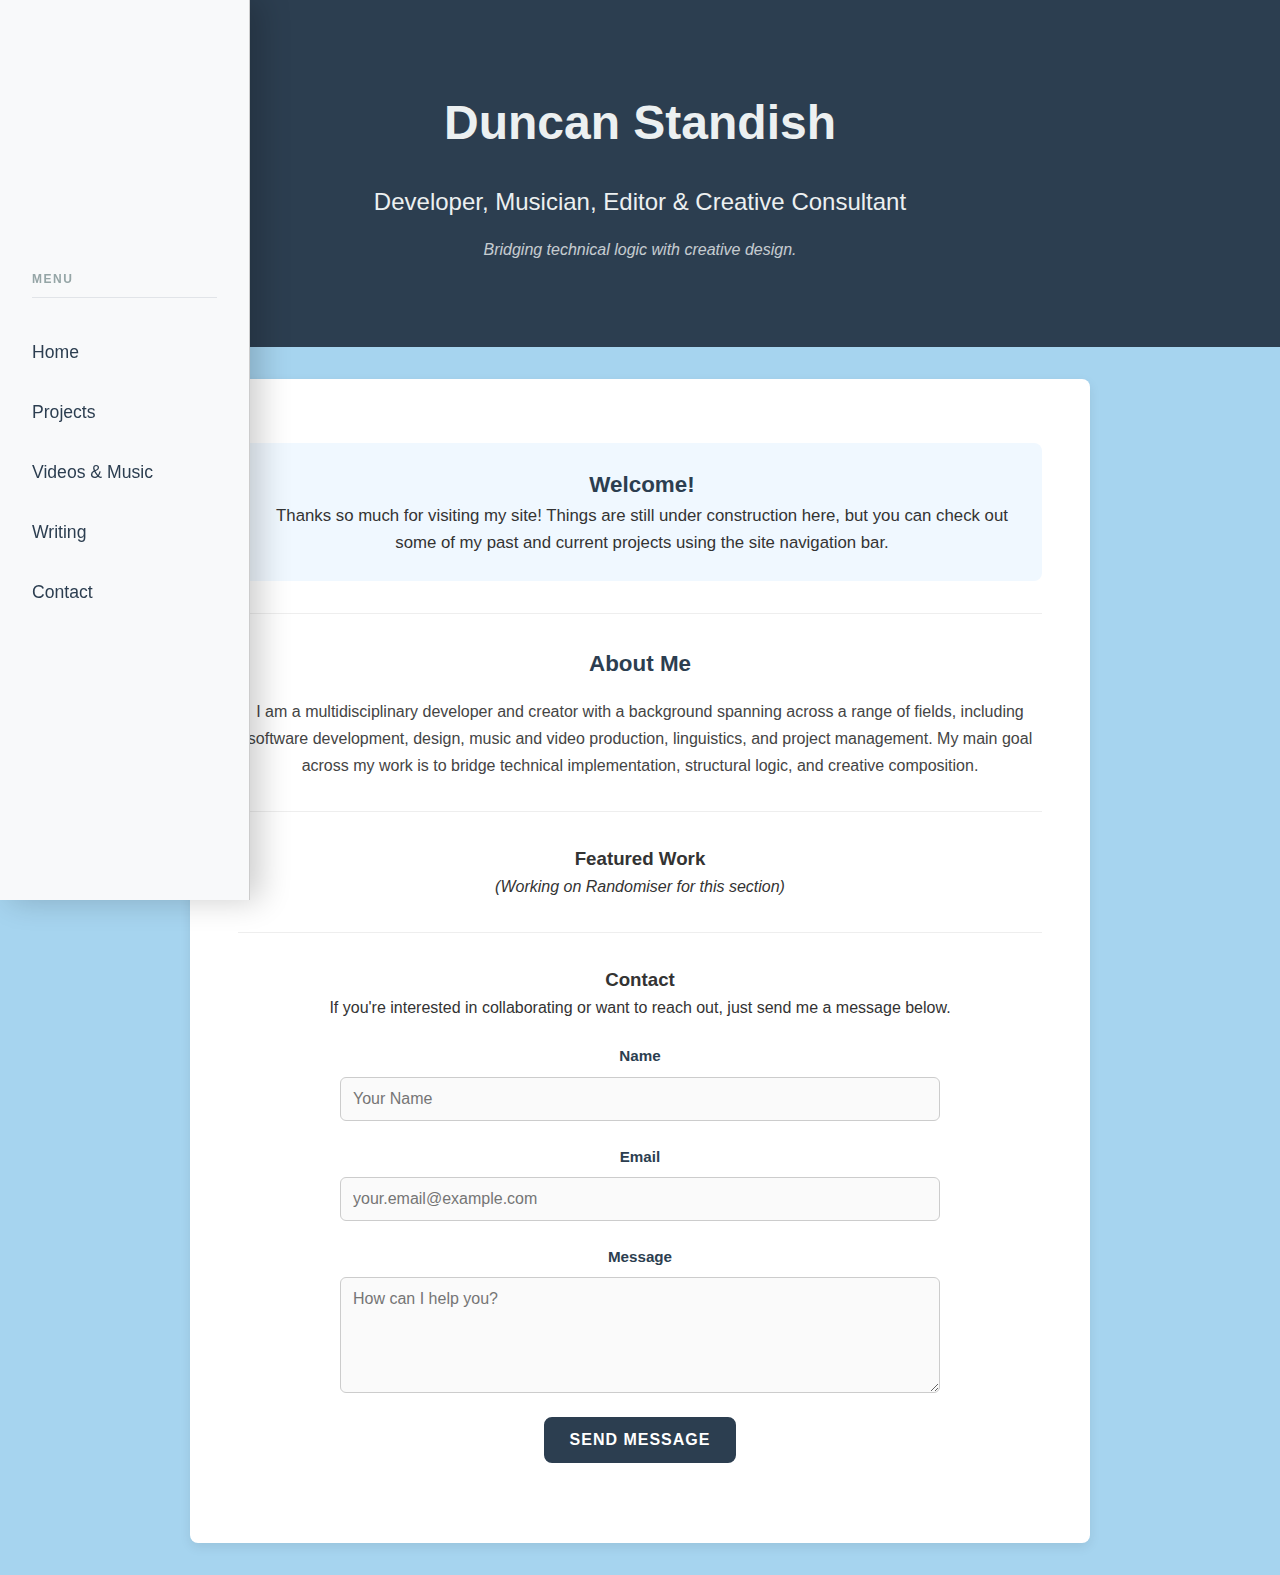
<file: index.html>
<!DOCTYPE html>
<html lang="en">
<head>
    <meta charset="UTF-8">
    <meta name="viewport" content="width=device-width, initial-scale=1.0">
    <title>Duncan Standish - Developer & Creative Consultant</title>
    <link rel="stylesheet" href="mainstyle.css">
</head>

<body>

    <header id="toptitle">
        <h1>Duncan Standish</h1>
        <h2>Developer, Musician, Editor & Creative Consultant</h2>
        <p class="subtitle">Bridging technical logic with creative design.</p>
    </header>

    <nav id="navigationbar">
        <h3>Menu</h3>
        <ul>
            <li><a href="/">Home</a></li>
            <li>
                <a href="/projects/">Projects</a>
                <ul class="submenu">
                    <li><a href="/projects/games/">Games</a>
                        <ul class="submenu">
                            <li>
                                <a href="/projects/games/battleslime/">Battleslime</a>
                            </li>
                        </ul>
                    </li>
                </ul>
            </li>
            <li>
                <a href="/musicandvideos/">Videos & Music</a>
                <ul class="submenu">
                    <li>
                        <a href="/musicandvideos/music">Music</a>
                    </li>
                    <li>
                        <a href="/musicandvideos/videos">Videos</a>
                    </li>
                </ul>
            </li>
            <li><a href="/writing/">Writing</a></li>
            <li><a href="/#contact">Contact</a></li>
        </ul>
    </nav>


    <div class="central-card">

        <div id="welcome">
            <h3>Welcome!</h3>
            <p>
                Thanks so much for visiting my site! Things are still under construction here, but you can check out some of my past and current projects using the site navigation bar.
            </p>
        </div>
        
        <hr style="margin: 2rem 0; border: 0; border-top: 1px solid #eee;">

        <div id="aboutme">
            <h3>About Me</h3>
            <p>
                I am a multidisciplinary developer and creator with a background spanning across a range of fields, including software development, design, music and video production, linguistics, and project management. My main goal across my work is to bridge technical implementation, structural logic, and creative composition.
            </p>
        </div>

        <hr style="margin: 2rem 0; border: 0; border-top: 1px solid #eee;">

        <main id="mainpage_randomsample">
            <h3>Featured Work</h3>
            <p><em>(Working on Randomiser for this section)</em></p>
        </main>

        <hr style="margin: 2rem 0; border: 0; border-top: 1px solid #eee;">

        <div id="contact">
            <h3>Contact</h3>
            <p>If you're interested in collaborating or want to reach out, just send me a message below.</p>
            
            <form action="https://formspree.io/f/xnjbgoej" method="POST" class="contact-form">
                <div class="form-group">
                    <label for="name">Name</label>
                    <input type="text" id="name" name="name" required placeholder="Your Name">
                </div>
                
                <div class="form-group">
                    <label for="email">Email</label>
                    <input type="email" id="email" name="email" required placeholder="your.email@example.com">
                </div>
                
                <div class="form-group">
                    <label for="message">Message</label>
                    <textarea id="message" name="message" rows="5" required placeholder="How can I help you?"></textarea>
                </div>
                
                <button type="submit" class="submit-btn">Send Message</button>
            </form>
        </div>

    </div>

</body>
</html>
</file>
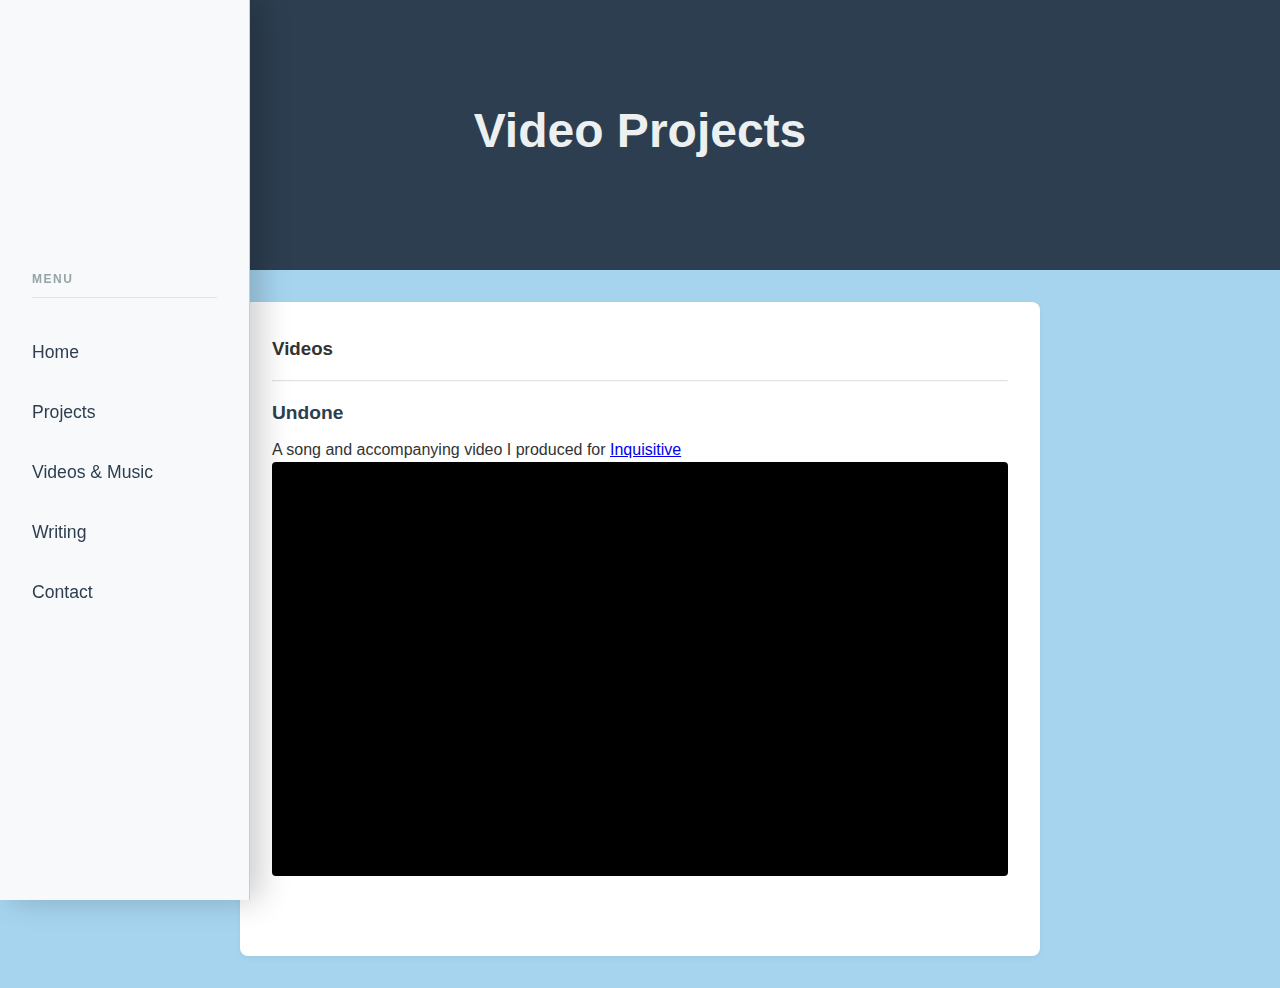
<file: musicandvideos/index.html>
<!DOCTYPE html>
<html lang="en">
<head>
    <meta charset="UTF-8">
    <meta name="viewport" content="width=device-width, initial-scale=1.0">
    <title>Videos - Duncan Standish</title>
    <link rel="stylesheet" href="/mainstyle.css">
    <link rel="stylesheet" href="/mediastyle.css">

</head>

<body>

    <header id="toptitle" style="height: 30vh;">
        <h1>Video Projects</h1>
    </header>

    <nav id="navigationbar">
        <h3>Menu</h3>
        <ul>
            <li><a href="/">Home</a></li>
            <li>
                <a href="/projects/">Projects</a>
                <ul class="submenu">
                    <li><a href="/projects/games/">Games</a>
                        <ul class="submenu">
                            <li>
                                <a href="/projects/games/battleslime/">Battleslime</a>
                            </li>
                        </ul>
                    </li>
                </ul>
            </li>
            <li>
                <a href="/musicandvideos/">Videos & Music</a>
                <ul class="submenu">
                    <li>
                        <a href="/musicandvideos/music">Music</a>
                    </li>
                    <li>
                        <a href="/musicandvideos/videos">Videos</a>
                    </li>
                </ul>
            </li>
            <li><a href="/writing/">Writing</a></li>
            <li><a href="/#contact">Contact</a></li>
        </ul>
    </nav>


    <main>
        <div class="media-container">
            <h3>Videos</h3>
            <hr style="margin: 1rem 0; opacity: 0.3;">
            <div class="media-item">
                <h4>Undone</h4>
                <p>A song and accompanying video I produced for <a href="https://www.inquisitive.com/au" target="_blank" rel="noopener noreferrer">Inquisitive</a></p>
                <div class="video-wrapper">
                    <iframe 
                        src="https://online.clickview.com.au/share/embed?shareCode=df3a828e&a=false" 
                        width="640" 
                        height="564" 
                        frameborder="0" 
                        allow="autoplay; fullscreen; picture-in-picture" 
                        allowfullscreen>
                    </iframe>
                    </div>
            </div>
            </div>
        </div>
    </main>

</body>
</html>
</file>
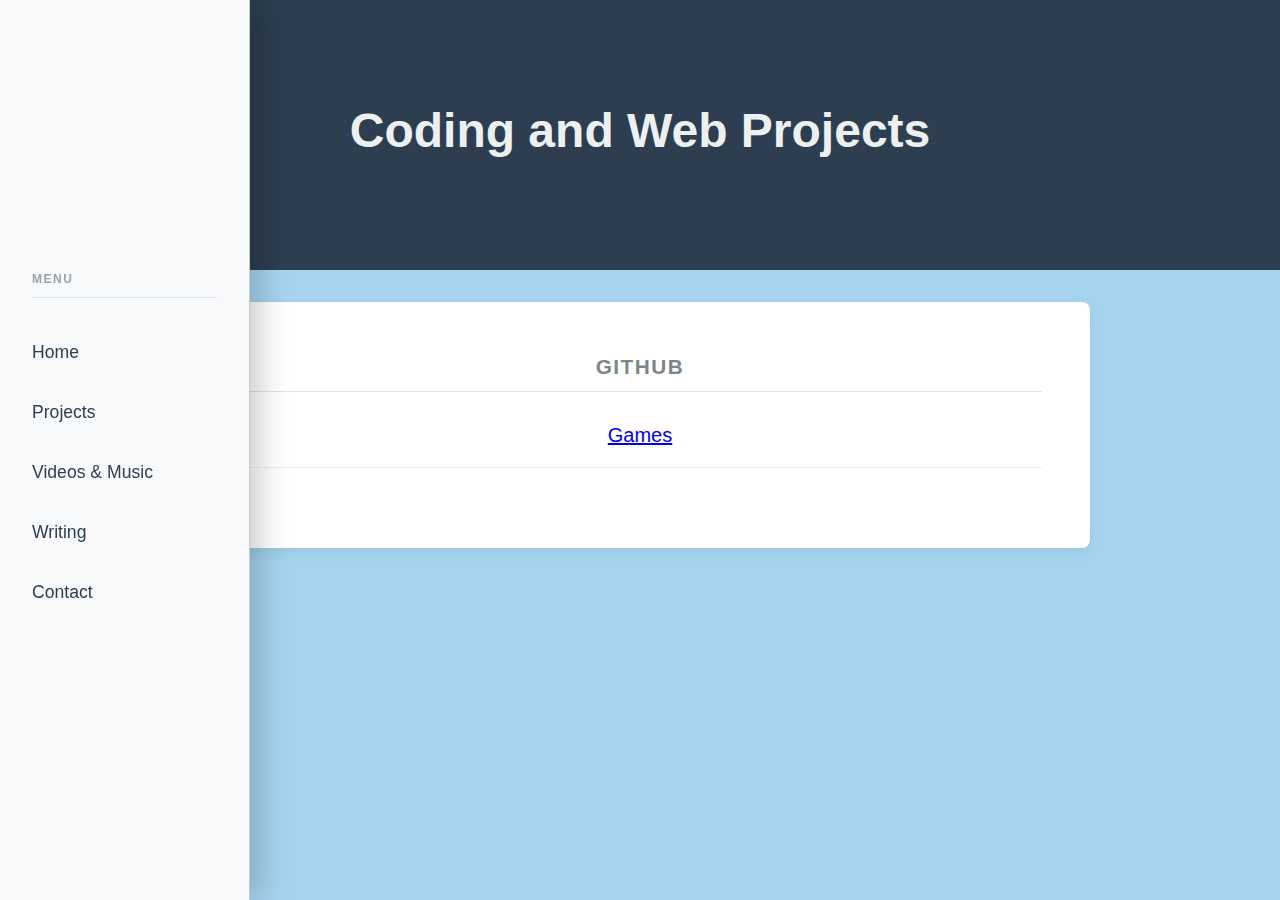
<file: projects/index.html>
<!DOCTYPE html>
<html lang="en">
<head>
    <meta charset="UTF-8">
    <meta name="viewport" content="width=device-width, initial-scale=1.0">
    <title>Projects - Duncan Standish</title>
    <link rel="stylesheet" href="../mainstyle.css">
</head>

<body>

    <header id="toptitle" style="height: 30vh;">
        <h1>Coding and Web Projects</h1>
    </header>

    <nav id="navigationbar">
        <h3>Menu</h3>
        <ul>
            <li><a href="/">Home</a></li>
            <li>
                <a href="/projects/">Projects</a>
                <ul class="submenu">
                    <li><a href="/projects/games/">Games</a>
                        <ul class="submenu">
                            <li>
                                <a href="/projects/games/battleslime/">Battleslime</a>
                            </li>
                        </ul>
                    </li>
                </ul>
            </li>
            <li>
                <a href="/musicandvideos/">Videos & Music</a>
                <ul class="submenu">
                    <li>
                        <a href="/musicandvideos/music">Music</a>
                    </li>
                    <li>
                        <a href="/musicandvideos/videos">Videos</a>
                    </li>
                </ul>
            </li>
            <li><a href="/writing/">Writing</a></li>
            <li><a href="/#contact">Contact</a></li>
        </ul>
    </nav>



    <div class="central-card">
        
        <div>
            <h3 id="githublink"><a href="https://github.com/Moronymous">Github</a></h3>
        </div>

        <div>
            <h2 class="central-subtitle"><a href="/projects/games/">Games</a></h2>
        </div>

    </div>

</body>
</html>
</file>
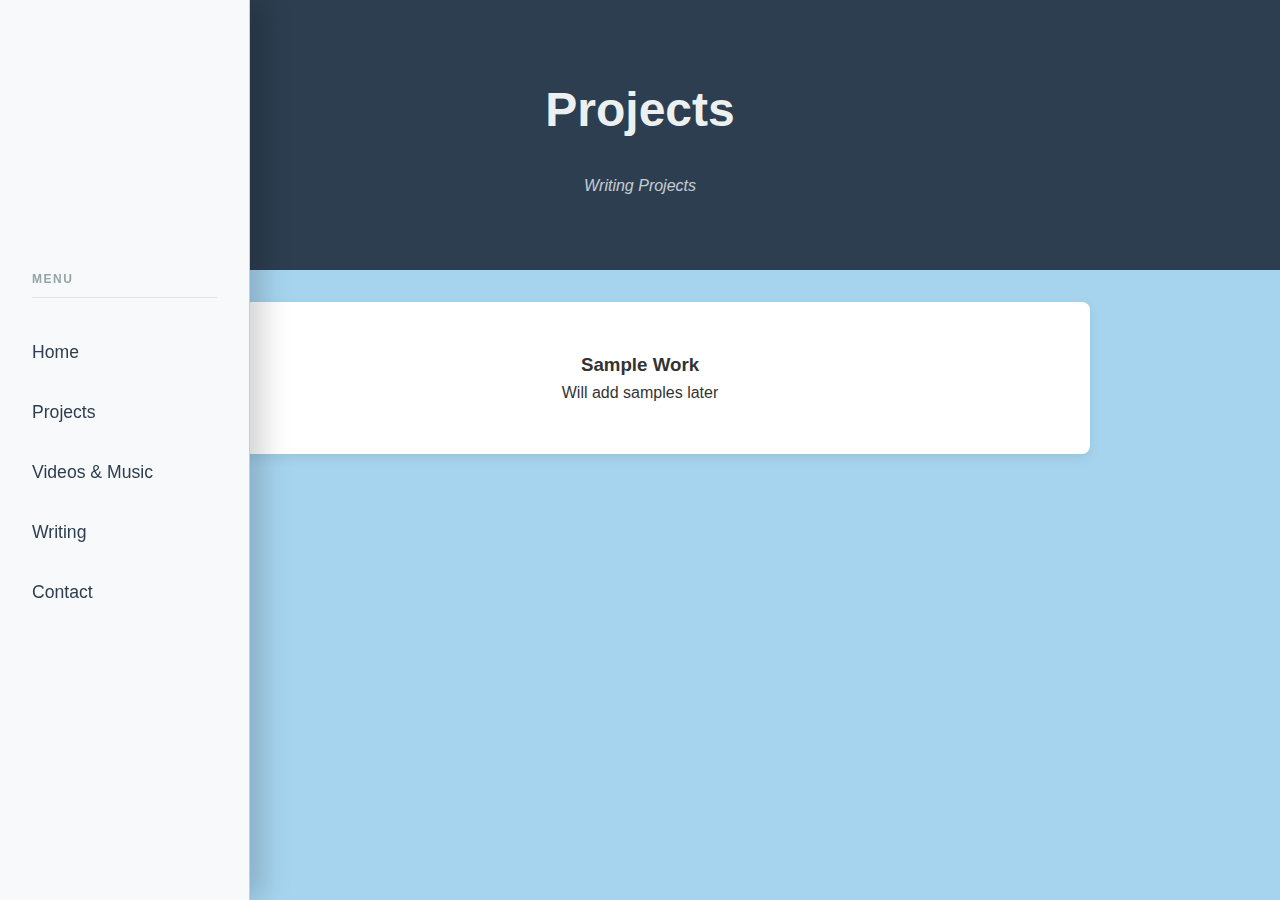
<file: writing/index.html>
<!DOCTYPE html>
<html lang="en">
<head>
    <meta charset="UTF-8">
    <meta name="viewport" content="width=device-width, initial-scale=1.0">
    <title>Writing - Duncan Standish</title>
    <link rel="stylesheet" href="../mainstyle.css">
</head>

<body>

    <header id="toptitle" style="height: 30vh;">
        <h1>Projects</h1>
        <p class="subtitle">Writing Projects</p>
    </header>

    <nav id="navigationbar">
        <h3>Menu</h3>
        <ul>
            <li><a href="/">Home</a></li>
            <li>
                <a href="/projects/">Projects</a>
                <ul class="submenu">
                    <li><a href="/projects/games/">Games</a>
                        <ul class="submenu">
                            <li>
                                <a href="/projects/games/battleslime/">Battleslime</a>
                            </li>
                        </ul>
                    </li>
                </ul>
            </li>
            <li>
                <a href="/musicandvideos/">Videos & Music</a>
                <ul class="submenu">
                    <li>
                        <a href="/musicandvideos/music">Music</a>
                    </li>
                    <li>
                        <a href="/musicandvideos/videos">Videos</a>
                    </li>
                </ul>
            </li>
            <li><a href="/writing/">Writing</a></li>
            <li><a href="/#contact">Contact</a></li>
        </ul>
    </nav>



    <div class="central-card">
        
        <div>
            <h3>Sample Work</h3>
            <p>
                Will add samples later
            </p>
        </div>
    </div>

</body>
</html>
</file>
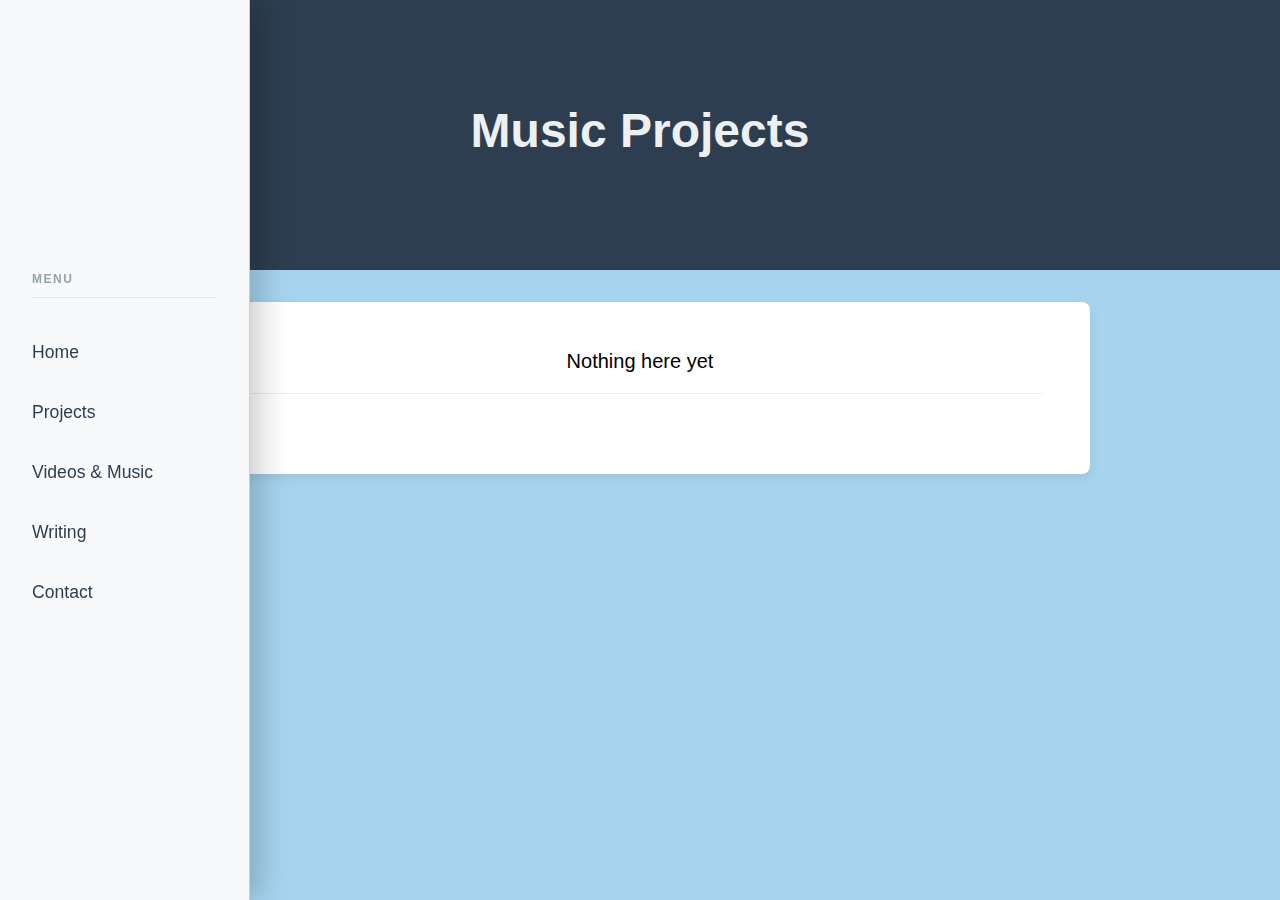
<file: musicandvideos/music/index.html>
<!DOCTYPE html>
<html lang="en">
<head>
    <meta charset="UTF-8">
    <meta name="viewport" content="width=device-width, initial-scale=1.0">
    <title>Music - Duncan Standish</title>
    <link rel="stylesheet" href="/mainstyle.css">
    <link rel="stylesheet" href="/mediastyle.css">

</head>

<body>

    <header id="toptitle" style="height: 30vh;">
        <h1>Music Projects</h1>
    </header>

    <nav id="navigationbar">
        <h3>Menu</h3>
        <ul>
            <li><a href="/">Home</a></li>
            <li>
                <a href="/projects/">Projects</a>
                <ul class="submenu">
                    <li><a href="/projects/games/">Games</a>
                        <ul class="submenu">
                            <li>
                                <a href="/projects/games/battleslime/">Battleslime</a>
                            </li>
                        </ul>
                    </li>
                </ul>
            </li>
            <li>
                <a href="/musicandvideos/">Videos & Music</a>
                <ul class="submenu">
                    <li>
                        <a href="/musicandvideos/music">Music</a>
                    </li>
                    <li>
                        <a href="/musicandvideos/videos">Videos</a>
                    </li>
                </ul>
            </li>
            <li><a href="/writing/">Writing</a></li>
            <li><a href="/#contact">Contact</a></li>
        </ul>
    </nav>


    <main>
        <div class="central-card">
            <h2 class="central-subtitle">Nothing here yet</h2>
        </div>
    </main>

</body>
</html>
</file>
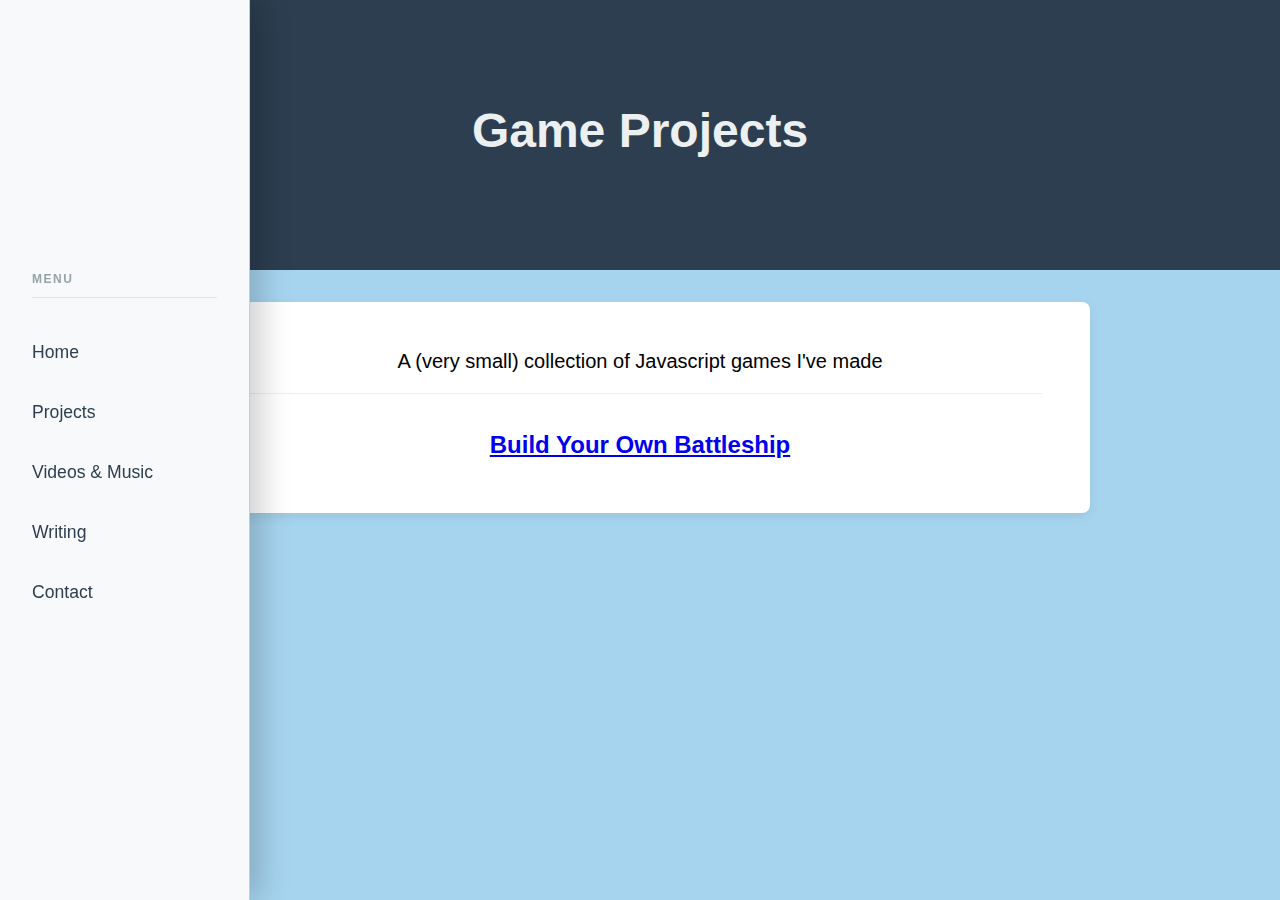
<file: projects/games/index.html>
<!DOCTYPE html>
<html lang="en">
<head>
    <meta charset="UTF-8">
    <meta name="viewport" content="width=device-width, initial-scale=1.0">
    <title>Games - Duncan Standish</title>
    <link rel="stylesheet" href="/mainstyle.css">
</head>

<body>

    <header id="toptitle" style="height: 30vh;">
        <h1>Game Projects</h1>
    </header>

    <nav id="navigationbar">
        <h3>Menu</h3>
        <ul>
            <li><a href="/">Home</a></li>
            <li>
                <a href="/projects/">Projects</a>
                <ul class="submenu">
                    <li><a href="/projects/games/">Games</a>
                        <ul class="submenu">
                            <li>
                                <a href="/projects/games/battleship/">Battleship</a>
                            </li>
                        </ul>
                    </li>
                </ul>
            </li>
            <li>
                <a href="/musicandvideos/">Videos & Music</a>
                <ul class="submenu">
                    <li>
                        <a href="/musicandvideos/music">Music</a>
                    </li>
                    <li>
                        <a href="/musicandvideos/videos">Videos</a>
                    </li>
                </ul>
            </li>
            <li><a href="/writing/">Writing</a></li>
            <li><a href="/#contact">Contact</a></li>
        </ul>
    </nav>

    <div class="central-card">

        <div>
            <h2 class="central-subtitle">A (very small) collection of Javascript games I've made</h2>
        </div>
        <div>
            <h2><a href="/projects/games/battleship/">Build Your Own Battleship</a></h2>
        </div>

    </div>

</body>
</html>
</file>
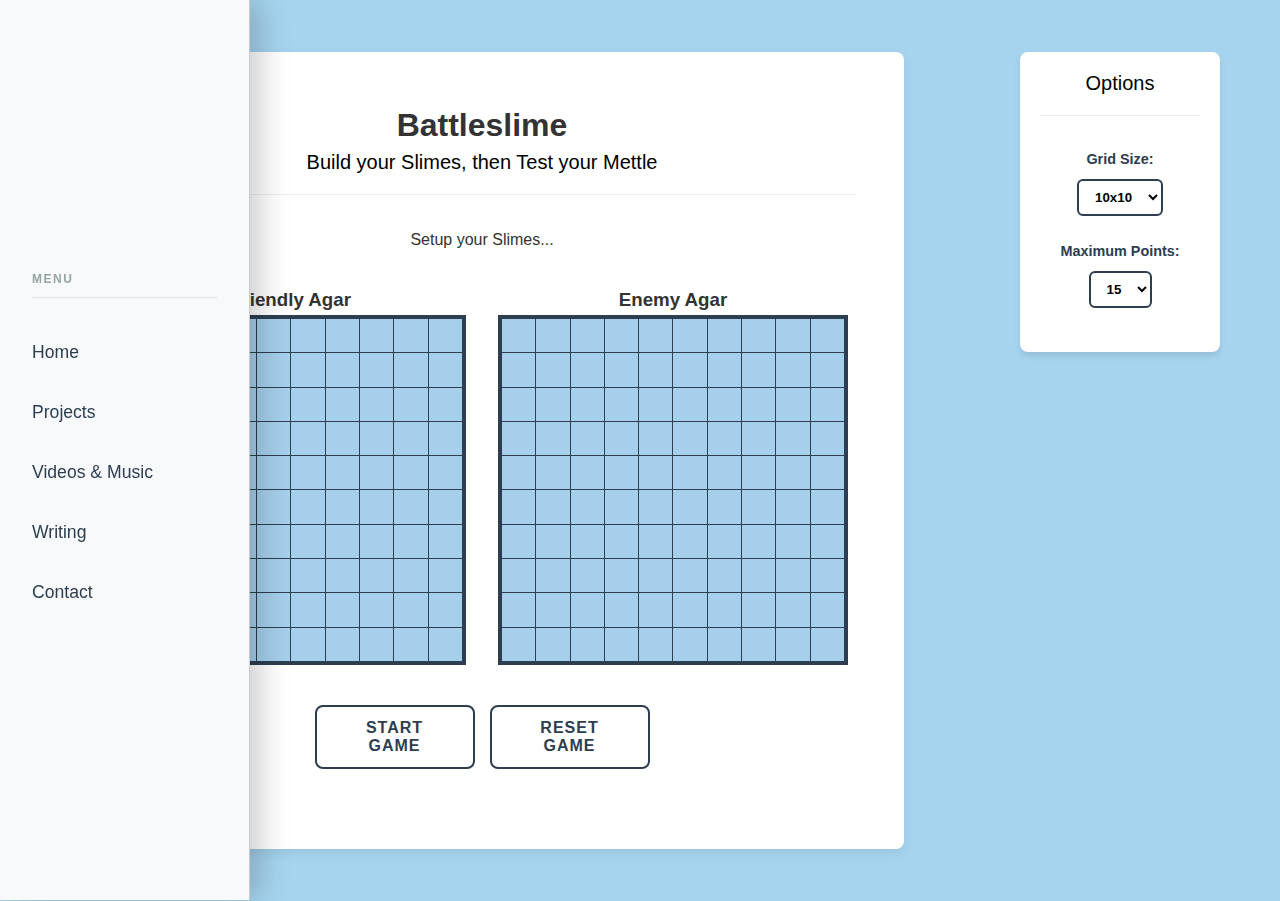
<file: projects/games/battleship/index.html>
<!DOCTYPE html>
<html lang="en">
<head>
    <meta charset="UTF-8">
    <meta name="viewport" content="width=device-width, initial-scale=1.0">
    <title>Battleslime - Duncan Standish</title>
    <link rel="stylesheet" href="/mainstyle.css">
    <link rel="stylesheet" href="/projects/games/battleslime/battleshipstyle.css">
</head>
<body>

    <nav id="navigationbar">
        <h3>Menu</h3>
        <ul>
            <li><a href="/">Home</a></li>
            <li>
                <a href="/projects/">Projects</a>
                <ul class="submenu">
                    <li><a href="/projects/games/">Games</a>
                        <ul class="submenu">
                            <li>
                                <a href="/projects/games/battleslime/">Battleslime</a>
                            </li>
                        </ul>
                    </li>
                </ul>
            </li>
            <li>
                <a href="/musicandvideos/">Videos & Music</a>
                <ul class="submenu">
                    <li>
                        <a href="/musicandvideos/music">Music</a>
                    </li>
                    <li>
                        <a href="/musicandvideos/videos">Videos</a>
                    </li>
                </ul>
            </li>
            <li><a href="/writing/">Writing</a></li>
            <li><a href="/#contact">Contact</a></li>
        </ul>
    </nav>

    <div class="game-layout-wrapper">

        <div class="central-card">
            <h1>Battleslime</h1>
            <h2 class="central-subtitle">Build your Slimes, then Test your Mettle</h2>

            <div id="status-message">Setup your Slimes...</div>

            <div class="game-container">
                <div class="board-wrapper">
                    <h3>Friendly Agar</h3>
                    <div id="player-board" class="battleship-grid"></div>
                </div>

                <div class="board-wrapper">
                    <h3>Enemy Agar</h3>
                    <div id="computer-board" class="battleship-grid"></div>
                </div>
            </div>

            <div class="controls-container">
                <button id="start-btn">Start Game</button>
                <button id="reset-btn">Reset Game</button>
            </div>
        </div>

        <div class="options-card">
            <h2 class="central-subtitle">Options</h2>
            <div class="settings-container">
                <div class="setting-group">
                    <label for="board-size-select">Grid Size:</label>
                    <select id="board-size-select">
                        <option value="8">8x8</option>
                        <option value="10" selected>10x10</option>
                        <option value="12">12x12</option>
                        <option value="15">15x15</option>
                        <option value="20">20x20</option>
                    </select>
                </div>
                <div class="setting-group">
                    <label for="points-select">Maximum Points:</label>
                    <select id="points-select">
                        <option value="10">10</option>
                        <option value="15" selected>15</option>
                        <option value="20">20</option>
                        <option value="25">25</option>
                        <option value="30">30</option>
                    </select>
                </div>
            </div>
        </div>

    </div> <script src="battleshipgame.js"></script>
</body>
</html>
</file>
<file: mainstyle.css>
/*mainstyle.css
Style for main pages of site
Created by: Duncan Standish
Created on: 31/12/2025
*/

* {
    margin: 0;
    padding: 0;
    box-sizing: border-box;
}

body {
    font-family: 'Segoe UI', Tahoma, Geneva, Verdana, sans-serif;
    line-height: 1.6;
    color: #333;
    background-color: #83c3e9b6; 
    padding-left: 0;
}

header#toptitle {
    background-color: #2c3e50; 
    color: #ecf0f1;        
    height: 38.6vh;            
    display: flex;
    flex-direction: column;
    justify-content: center;
    align-items: center;
    text-align: center;
    padding: 1.5rem;
}

header#toptitle h1 {
    font-size: 3rem;
    margin-bottom: 0.5rem;
}

header#toptitle h2 {
    font-size: 1.5rem;
    font-weight: 300;
    max-width: 800px;
    margin-top: 0.8rem;
}

.subtitle {
    margin-top: 1rem;
    font-style: italic;
    opacity: 0.8;
}

h2.central-subtitle {
    color: #000000;
    font-size: 1.25rem; 
    font-weight: 500;   
    margin-top: -0.3rem;  
    margin-bottom: 2rem; 
    border-bottom: 1px solid #eee; 
    padding-bottom: 1rem;
}

h3#githublink {
    margin-bottom: 2rem;
    border-bottom: 1px solid #e1e4e8;
    padding-bottom: 0.5rem;
}

h3#githublink a {
    color: #7a8788;        
    font-size: 1.3rem;
    text-transform: uppercase;
    letter-spacing: 1.5px;
    text-decoration: none; 
    
    display: inline-block;   
    transition: transform 0.2s ease, color 0.2s ease;
}

h3#githublink a:hover {
    transform: scale(1.1);   
    color: #2c3e50;     
}

/*NAVBAR STYLE*/

nav#navigationbar {
    position: fixed;
    top: 0;
    
    /*navbar hide*/
    width: 250px;          
    left: -200px;          
    
    height: 100vh;
    background-color: #f8f9fa; 
    border-right: 1px solid #ccc; 
    
    /* slide animation */
    transition: left 0.3s cubic-bezier(0.4, 0, 0.2, 1), box-shadow 0.3s ease;
    
    display: flex;
    flex-direction: column;
    justify-content: center;
    padding: 2rem;
    z-index: 2000; 

    box-shadow: 2px 0 5px rgba(0,0,0,0.1);
}

nav#navigationbar:hover {
    left: 0; 
    box-shadow: 10px 0 30px rgba(0,0,0,0.2); 
}

nav#navigationbar::after {
    content: "MENU";
    writing-mode: vertical-rl;
    text-orientation: mixed;
    color: #fff;
    font-size: 15px;
    font-weight: bolder;
    letter-spacing: 2px;
    display: flex;
    align-items: center;
    justify-content: center;
    
    position: absolute;
    top: 0;
    right: 0;
    width: 50px;
    height: 100%;
    background-color: #2c3e50; 
    cursor: pointer;
    transition: opacity 0.3s;
}

nav#navigationbar:hover::after {
    opacity: 0; 
    pointer-events: none;
}

nav#navigationbar ul {
    list-style-type: none;
    width: 100%;
}

nav#navigationbar h3 {
    color: #95a5a6;
    font-size: 0.75rem;
    text-transform: uppercase;
    letter-spacing: 1.5px;
    margin-bottom: 2rem;
    border-bottom: 1px solid #e1e4e8;
    padding-bottom: 0.5rem;
}

nav#navigationbar a {
    color: #2c3e50;   
    font-size: 1.1rem;
    font-weight: 500;
    text-decoration: none; 
    display: block;       
    padding: 0.5rem 0;    
    margin-bottom: 1rem;
    
    transition: transform 0.2s ease, color 0.2s ease;
}

nav#navigationbar a:hover {
    color: #3498db;       
    transform: translateX(10px); 
}
.central-card, .media-container {
    background-color: #ffffff;
    width: 90%;
    max-width: 900px;        
    margin: 2rem auto; 
    padding: 3rem;           
    border-radius: 8px;      
    box-shadow: 0 4px 12px rgba(0,0,0,0.08); 
    text-align: center;
    position: relative;
}

/*SUBMENU STYLE*/

ul.submenu {
    padding-left: 0;    
    max-height: 0;
    opacity: 0;
    visibility: hidden; 
    overflow: hidden;  
    margin-bottom: 0;
    transition: 
        all 0.3s ease-in-out 2s,
        opacity 0.3s ease-in-out 2s; 
}

nav#navigationbar li:hover > ul.submenu {
    max-height: 2000px;
    opacity: 1;
    visibility: visible;
    margin-bottom: 1rem; 
    transition-delay: 0.1s;
}

nav#navigationbar ul.submenu a {
    color: #2c3e50;       
    font-size: 1.0rem;  
    font-weight: 500;  
    padding-left: 1.5rem; 
    margin-bottom: 0.5rem;
    border-left: 3px solid #e1e4e8; 
}

nav#navigationbar ul.submenu a:hover {
    color: #3498db;       
    border-left-color: #3498db; 
    transform: translateX(5px);
    background-color: rgba(52, 152, 219, 0.05);
}

@keyframes fadeIn {
    from { opacity: 0; transform: translateY(-5px); }
    to { opacity: 1; transform: translateY(0); }
}

nav#navigationbar ul.submenu ul.submenu a {
    padding-left: 3.5rem; 
    border-left: none; 
    font-size: 0.9rem; 
}

nav#navigationbar ul.submenu li:hover > ul.submenu {
    max-height: 2000px;
    opacity: 1;
    visibility: visible;
    margin-bottom: 0.5rem;
    transition-delay: 0.1s; 
}

nav#navigationbar ul.submenu ul.submenu a:hover {
    border-left: none;
    background-color: transparent;
}

/* Mobile */
@media (max-width: 768px) {
    
    body {
        padding-left: 0;
    }

    nav#navigationbar {
        width: 100%;
        height: auto;
        bottom: 0;
        top: auto;
        left: 0;
        border-right: none;
        border-top: 1px solid #ddd;
        flex-direction: row; 
        background-color: #fff;
        padding: 1rem;
    }

    nav#navigationbar h3 {
        display: none;
    }
    
    nav#navigationbar ul {
        display: flex;
        width: 100%;
        justify-content: space-around;
    }

    nav#navigationbar a {
        margin-bottom: 0; 
        font-size: 0.9rem;
    }

    nav#navigationbar::after {
        display: none;
    }

    .central-card,
    .media-container {
        width: 95%; 
        margin: 1rem auto;
        padding: 1.5rem;
        margin-bottom: 100px; 
    }

    ul.submenu {
        max-height: 0 !important;
        opacity: 0 !important;
        margin: 0 !important;
        display: none !important;
    }
}

/* contact form */
#contact {
    margin-top: 2rem;
    padding-bottom: 2rem;
    text-align: center;
}

.contact-form {
    display: flex;
    flex-direction: column;
    gap: 1.5rem;
    max-width: 600px;
    margin: 1.5rem auto 0 auto;
    align-items: center;
    width: 100%;
}

.form-group {
    display: flex;
    flex-direction: column;
    gap: 0.5rem;
    width: 100%;
}

.form-group label {
    font-weight: bold;
    color: #2c3e50;
    font-size: 0.95rem;
}

.form-group input,
.form-group textarea {
    padding: 12px;
    border: 1px solid #ccc;
    border-radius: 6px;
    font-family: inherit;
    font-size: 1rem;
    width: 100%;
    transition: border-color 0.2s, box-shadow 0.2s;
    background-color: #fafafa;
}

.form-group input:focus,
.form-group textarea:focus {
    outline: none;
    border-color: #2c3e50;
    box-shadow: 0 0 0 3px rgba(44, 62, 80, 0.1);
    background-color: #ffffff;
}

.submit-btn {
    font-family: 'Trebuchet MS', Arial, sans-serif;
    font-size: 1rem;
    font-weight: bold;
    text-transform: uppercase;
    letter-spacing: 1px;
    background-color: #2c3e50;
    color: #ffffff;
    border: 2px solid #2c3e50;
    border-radius: 8px;
    padding: 12px 24px;
    cursor: pointer;
    transition: background-color 0.2s, color 0.2s, transform 0.1s;
    align-self: center;
}

.submit-btn:hover {
    background-color: #ffffff;
    color: #2c3e50;
}

.submit-btn:active {
    transform: scale(0.98);
}

#welcome {
    background-color: #f0f8ff; 
    border-left: 4px solid #2c3e50;
    padding: 1.5rem 2rem;
    border-radius: 0 8px 8px 0;
    margin-bottom: 1rem;
    margin-top: 1rem;
}

#welcome h3 {
    margin-top: 0;
    color: #2c3e50;
    font-size: 1.4rem;
}

#welcome p {
    margin-bottom: 0;
    font-size: 1.05rem;
    line-height: 1.6;
    color: #333;
}

#aboutme h3 {
    color: #2c3e50;
    font-size: 1.4rem;
    margin-bottom: 1rem;
}

#aboutme p {
    line-height: 1.7;
    margin-bottom: 1rem;
    color: #444;
}

#aboutme p:last-child {
    margin-bottom: 0;
}
</file>
<file: mediastyle.css>
/*mediastyle.css
Style for main pages of site
Created by: Duncan Standish
Created on: 13/02/2026
*/

.media-container {
    max-width: 800px;
    margin: 2rem auto;
    text-align: left;
    padding: 2rem;
    background: white;
    border-radius: 8px;
    box-shadow: 0 2px 5px rgba(0,0,0,0.05);
}

.media-item {
    margin-bottom: 3rem;
}

.media-item h4 {
    margin-bottom: 0.5rem;
    color: #2c3e50;
    font-size: 1.2rem;
}

.video-wrapper {
    position: relative;
    padding-bottom: 56.25%; 
    height: 0;
    overflow: hidden;
    background: #000;
    border-radius: 4px; 
}

.video-wrapper iframe {
    position: absolute;
    top: 0;
    left: 0;
    width: 100%;
    height: 100%;
}

audio {
    width: 100%;
    margin-top: 0.5rem;
}
</file>
<file: projects/games/battleslime/battleshipstyle.css>
:root {
    --water-blue: #a5cfeb;
    --water-hover: #a9d0f5;
    --setup-taken: #31c745; 
    --grid-bg: #2c3e50;
    --grid-border: #2c3e50;
}

.game-container {
    display: flex;
    flex-wrap: wrap;
    justify-content: center;
    gap: 2rem;
    margin-top: 2rem;
}

.board-wrapper {
    display: flex;
    flex-direction: column;
    align-items: center;
}

.battleship-grid {
    display: grid;
    grid-template-columns: repeat(var(--board-size, 10), 1fr); 
    grid-template-rows: repeat(var(--board-size, 10), 1fr);
    width: 350px;
    height: 350px;
    background-color: var(--grid-bg);
    border: 4px solid var(--grid-border);
    gap: 1px;
}

/* TILE CONTAINER */
.tile {
    position: relative;
    background-color: var(--water-blue);
    cursor: pointer;
    transition: background-color 0.2s;
}

.tile:hover {
    background-color: var(--water-hover); 
}

/* --- SETUP PHASE --- */
.tile.taken {
    background-color: var(--setup-taken); 
    box-shadow: inset 0 0 5px rgba(0,0,0,0.5);
}

.tile.ship-part {
    z-index: 5;
}

.tile.ship-part::before {
    content: '';
    position: absolute;
    top: -1px; 
    left: -1px;
    width: calc(100% + 2px); 
    height: calc(100% + 2px);
    
    background-size: contain;
    background-repeat: no-repeat;
    background-position: center;
    z-index: 6;
}

.tile.part-small::before       { background-image: url('images/small_ship.png'); }
.tile.bow-front::before        { background-image: url('images/ship_bow_front.png'); }
.tile.bow-back::before         { background-image: url('images/ship_bow_back.png'); }
.tile.part-straight::before    { background-image: url('images/straight_connector.png'); }
.tile.part-corner::before      { background-image: url('images/corner_connector.png'); }
.tile.part-corner.full::before { background-image: url('images/corner_connector_full.png'); }
.tile.part-t-junction::before  { background-image: url('images/t_junction.png'); }
.tile.part-t-junction.full::before        { background-image: url('images/t_junction_full.png'); }
.tile.part-t-junction.full-flip::before   { background-image: url('images/t_junction_full_flip.png'); }
.tile.part-t-junction.double-full::before { background-image: url('images/t_junction_double_full.png'); }
.tile.part-central::before     { background-image: url('images/central_connector.png'); }
.tile.part-central.full::before      { background-image: url('images/central_connector_full.png'); }
.tile.part-central.full-half::before { background-image: url('images/central_connector_full_half.png'); }

/* --- ROTATION LOGIC -- */

/* Straights */
.tile.part-straight.con-E::before, 
.tile.part-straight.con-W::before { transform: rotate(90deg); }

/* Bows */
.tile.part-bow.con-S::before { transform: rotate(0deg); }
.tile.part-bow.con-N::before { transform: rotate(180deg); }
.tile.part-bow.con-E::before { transform: rotate(270deg); }
.tile.part-bow.con-W::before { transform: rotate(90deg); }

/* Corners */
.tile.part-corner.con-S.con-E::before { transform: rotate(0deg); }
.tile.part-corner.con-S.con-W::before { transform: rotate(90deg); }
.tile.part-corner.con-N.con-W::before { transform: rotate(180deg); }
.tile.part-corner.con-N.con-E::before { transform: rotate(270deg); }

/* T-Junctions */
.tile.part-t-junction.face-S::before { transform: rotate(0deg); }
.tile.part-t-junction.face-W::before { transform: rotate(90deg); }
.tile.part-t-junction.face-N::before { transform: rotate(180deg); }
.tile.part-t-junction.face-E::before { transform: rotate(270deg); }

/* Small Boats */

.tile.part-small.face-N::before { transform: rotate(0deg); }
.tile.part-small.face-S::before { transform: rotate(180deg); }
.tile.part-small.face-E::before { transform: rotate(90deg); }
.tile.part-small.face-W::before { transform: rotate(270deg); }

/* Quarter Central Connector */
.tile.part-central.full-missing-corner::before { 
    background-image: url('images/central_connector_missing_corner.png'); 
}

/* Missing Corner Rotations */
.tile.part-central.full-missing-corner.empty-NE::before { transform: rotate(0deg); }
.tile.part-central.full-missing-corner.empty-SE::before { transform: rotate(90deg); }
.tile.part-central.full-missing-corner.empty-SW::before { transform: rotate(180deg); }
.tile.part-central.full-missing-corner.empty-NW::before { transform: rotate(270deg); }

/* Opposite Corners Central Connector */
.tile.part-central.full-opposite::before { 
    background-image: url('images/central_connector_half_full.png'); 
}

.tile.part-central.full-opposite.diag-backslash::before { transform: rotate(0deg); }

.tile.part-central.full-opposite.diag-slash::before { transform: rotate(90deg); }

/* --- COMBAT LAYERS --- */

.tile.hit.dead-debris::before {
    content: '';
    position: absolute;
    top: -1px; 
    left: -1px;
    width: calc(100% + 2px); 
    height: calc(100% + 2px);
    
    background-image: url('images/debris.png');
    background-size: contain;
    background-repeat: no-repeat;
    background-position: center;
    
    z-index: 5;
    opacity: 1 !important;
}

.tile.hit.dead-part::before {
    content: '';
    position: absolute;
    top: -1px; 
    left: -1px;
    width: calc(100% + 2px); 
    height: calc(100% + 2px);
    
    background-size: contain;
    background-repeat: no-repeat;
    background-position: center;
    
    z-index: 5;
    opacity: 1 !important;
    
    filter: brightness(0.4);
}

.tile.hit::after,
.tile.miss::after {
    content: '';
    position: absolute;
    top: -1px; 
    left: -1px;
    width: calc(100% + 2px); 
    height: calc(100% + 2px);
    
    background-size: contain;
    background-repeat: no-repeat;
    background-position: center;
    
    z-index: 10;
    pointer-events: none; 
}

.tile.hit::after {
    background-image: var(--hit-gif, url('images/damage.gif'));
}

.tile.miss::after {
    background-image: url('images/miss.png');
    animation: flash 0.2s;
}

.tile.sunk::before {
    filter: brightness(0.6) grayscale(80%);
}

@media (max-width: 800px) {
    .battleship-grid {
        width: 85vw;  
        height: 85vw;
    }
}

@keyframes flash {
    0% { transform: scale(1); }
    50% { transform: scale(1.1); }
    100% { transform: scale(1); }
}

/* Central Connector Full-Half Rotations */

.tile.part-central.full-half.face-N::before { 
    transform: rotate(180deg); 
}

.tile.part-central.full-half.face-S::before { 
    transform: rotate(0deg); 
}

.tile.part-central.full-half.face-E::before { 
    transform: rotate(270deg); 
}

.tile.part-central.full-half.face-W::before { 
    transform: rotate(90deg); 
}

/* Quarter Central Connector */
.tile.part-central.full-one-corner::before { 
    background-image: url('images/central_connector_corner.png'); 
}

.tile.part-central.full-one-corner.filled-SE::before { transform: rotate(0deg); }
.tile.part-central.full-one-corner.filled-SW::before { transform: rotate(90deg); }
.tile.part-central.full-one-corner.filled-NW::before { transform: rotate(180deg); }
.tile.part-central.full-one-corner.filled-NE::before { transform: rotate(270deg); }

/* Buttons */

.controls-container {
    display: flex;
    justify-content: center;
    gap: 15px;
    margin-top: 2.5rem;
    margin-bottom: 2rem;
    width: 100%;
}

button {
    font-family: 'Trebuchet MS', 'Lucida Sans Unicode', 'Lucida Grande', 'Lucida Sans', Arial, sans-serif;
    font-size: 1rem;
    font-weight: bold;
    text-transform: uppercase;
    letter-spacing: 1px;
    
    background-color: #ffffff;
    color: #2c3e50; 
    border: 2px solid #2c3e50;
    border-radius: 8px; 
    
    padding: 12px 24px;
    width: 160px; 
    cursor: pointer;
    transition: background-color 0.2s, color 0.2s, transform 0.1s;
}

button:hover {
    background-color: #2c3e50;
    color: #ffffff;
}

button:active {
    transform: scale(0.98);
}

button:disabled {
    border-color: #95a5a6;
    color: #95a5a6;
    cursor: not-allowed;
}
button:disabled:hover {
    background-color: #ffffff;
    color: #95a5a6;
}

/* --- FOG OF WAR --- */

#computer-board .tile.ship-part::before {
    opacity: 0;
    transition: opacity 0.4s ease-in-out; 
}

#computer-board .tile.ship-part.sunk::before {
    opacity: 1;
}

/* --- FACE LAYER --- */
.face-layer {
    position: absolute;
    top: 0;
    left: 0;
    width: 100%;
    height: 100%;
    background-size: 80%;
    background-repeat: no-repeat;
    background-position: center;
    z-index: 7;
    pointer-events: none;
    transition: opacity 0.2s, background-image 0.2s;
    opacity: 0;
}

/* Face States */
.face-layer.face-smile {
    background-image: url('images/smile.png');
}

.face-layer.face-frown {
    background-image: url('images/frown.png');
}

.face-layer.face-dead {
    background-image: url('images/dead_face.png'); 
}

#computer-board .face-layer.face-dead {
    opacity: 1;
}

#player-board .face-layer.face-smile,
#player-board .face-layer.face-frown,
#player-board .face-layer.face-dead {
    opacity: 1;
}

/* --- SETTINGS CONTROLS --- */
.settings-container {
    display: flex;
    justify-content: center;
    gap: 2rem;
    margin-bottom: 1.5rem;
}

.setting-group {
    display: flex;
    flex-direction: column;
    align-items: center;
    gap: 0.5rem;
}

.setting-group label {
    font-weight: bold;
    color: #2c3e50;
    font-size: 0.9rem;
}

.setting-group select {
    padding: 8px 12px;
    border: 2px solid #2c3e50;
    border-radius: 6px;
    background-color: white;
    font-family: inherit;
    font-weight: bold;
    cursor: pointer;
    outline: none;
}

.setting-group select:hover {
    background-color: #f0f8ff;
}

/* --- LAYOUT WRAPPER --- */
.game-layout-wrapper {
    display: flex;
    justify-content: center;
    align-items: flex-start; /* Aligns items to top */
    gap: 20px;
    padding: 20px;
    max-width: 1200px;
    margin: 0 auto;
}

/* --- OPTIONS SIDEBAR --- */
.options-card {
    background-color: white;
    padding: 20px;
    border-radius: 8px;
    box-shadow: 0 4px 6px rgba(0,0,0,0.1);
    width: 200px;
    flex-shrink: 0;
    text-align: center;
    margin-top: 2rem;
    margin-left: 6rem;
}

.settings-container {
    display: flex;
    flex-direction: column;
    gap: 1.5rem;
    margin-top: 1rem;
}

@media (max-width: 1000px) {
    .game-layout-wrapper {
        flex-direction: column;
        align-items: center;
    }
    
    .options-card {
        width: 90%;
        max-width: 600px;
    }
    
    .settings-container {
        flex-direction: row;
        justify-content: center;
    }
}
</file>
